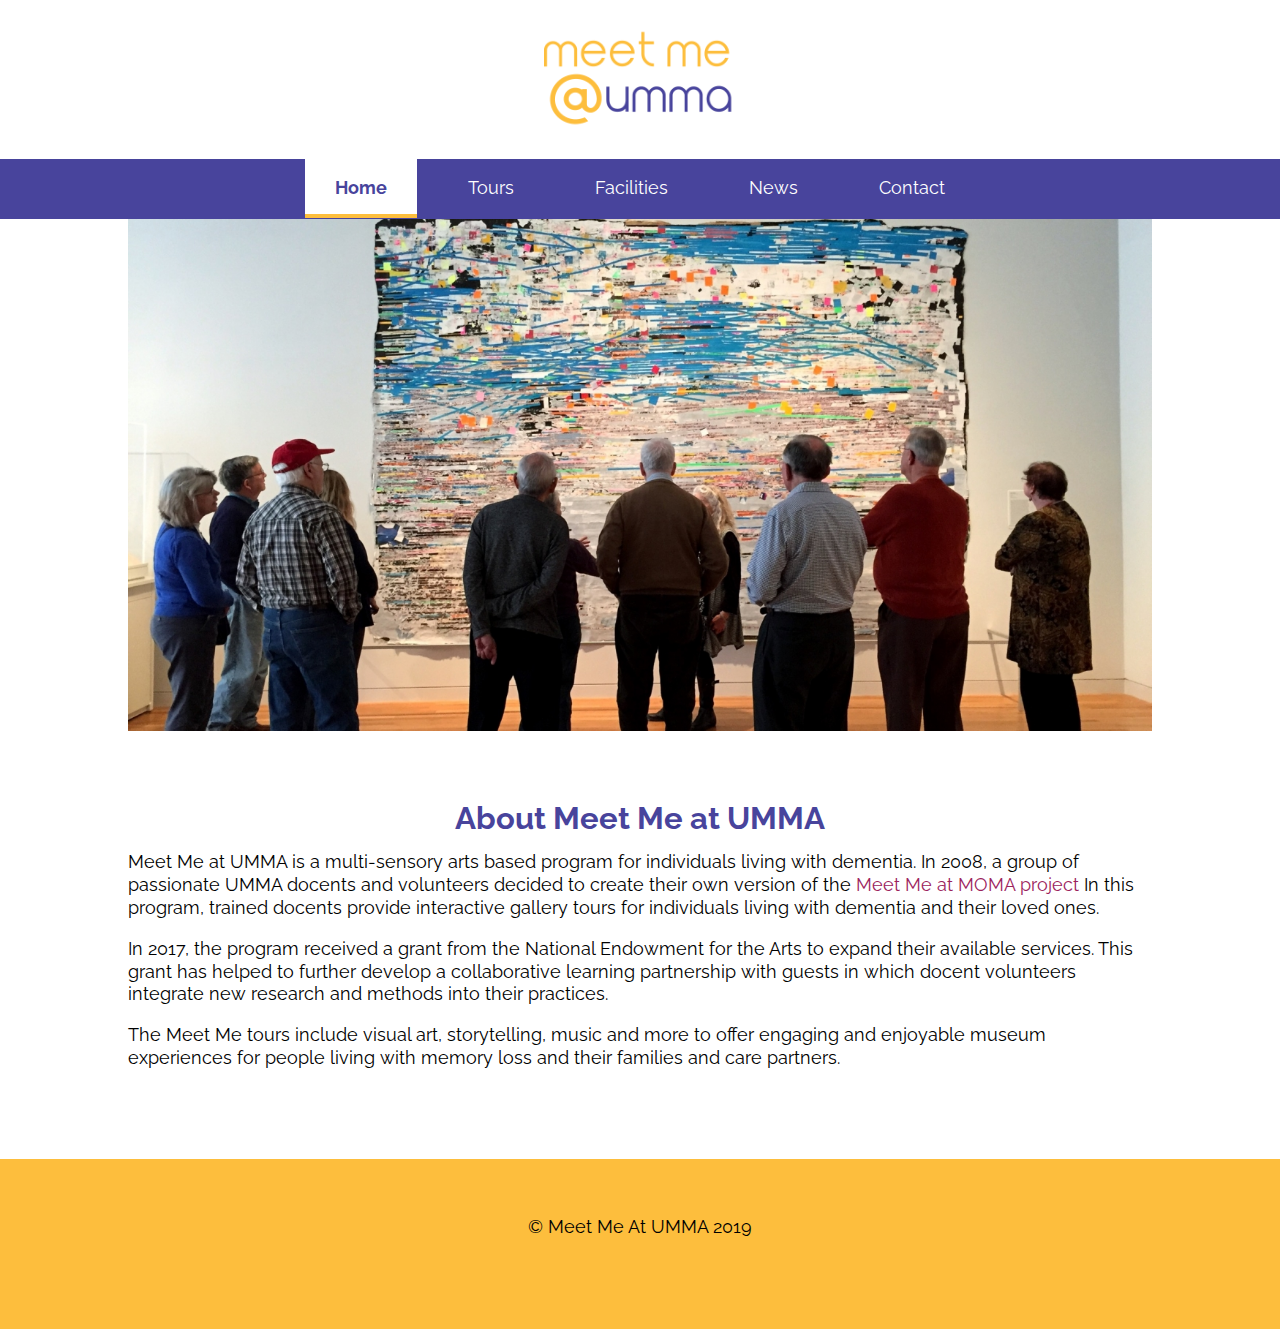
<file: index.html>
<!DOCTYPE html>
<html lang="en" dir="ltr">
<head>
  <meta charset="utf-8">
  <meta name = "viewport" content="width=device-width, initial-scale=1, minimum-scale=1">
  <link rel="stylesheet" type="text/css" href="css/html5reset.css">
  <link rel="stylesheet" type="text/css" href="css/style.css">
  <link rel="icon" href="images/favicon.png" sizes="16x16">
  <title>Meet Me At UMMA | Home</title>
</head>
<body>
  <a class="skiptomain" href=#content>Skip to Content</a>

  <header>
    <img src="images/meetmelogo.png" alt="Meet Me at UMMA Logo"/>
    <nav>
      <ul>
        <li><a class="current" href="index.html">Home</a></li>
        <li><a href="tours.html">Tours</a></li>
        <li><a href="facilities.html">Facilities</a></li>
        <li><a href="news.html">News</a></li>
        <li><a href="contact.html">Contact</a></li>
      </ul>
    </nav>
  </header>

  <main id="content">

    <div id="slideshow">
      <!-- <img src="images/Gilliam.jpg" alt = "Large sculptural painting hanging in a museum"/> -->
      <!-- <h3>  "Meet me has provided a great opportunity to talk about art and share my experiences with others" </h3> -->
      <img id="groupPic" src="images/volunteers.jpeg" alt = "Group of older adults looking at a large colorful painting"/>
      <!-- <h3> "These tours are the highlight of our week!"</h3> -->
    </div>

    <div id="about">
      <h1>About Meet Me at UMMA</h1>
      <p>Meet Me at UMMA is a multi-sensory arts based program for individuals living with dementia. In 2008, a group of passionate UMMA docents and volunteers decided to create their own version of the <a href="https://www.moma.org/visit/accessibility/meetme/"> Meet Me at MOMA project</a> In this program, trained docents provide interactive gallery tours for individuals living with dementia and their loved ones.</p>
      <p>In 2017, the program received a grant from the National Endowment for the Arts to expand their available services. This grant has helped to further develop a collaborative learning partnership with guests in which docent volunteers integrate new research and methods into their practices.</p>
      <p>The Meet Me tours include visual art, storytelling, music and more to offer engaging and enjoyable museum experiences for people living with memory loss and their families and care partners.</p>
    </div>

  </main>

  <footer>
    <p>&copy; Meet Me At UMMA 2019<p>
  </footer>

</body>
</html>
</file>
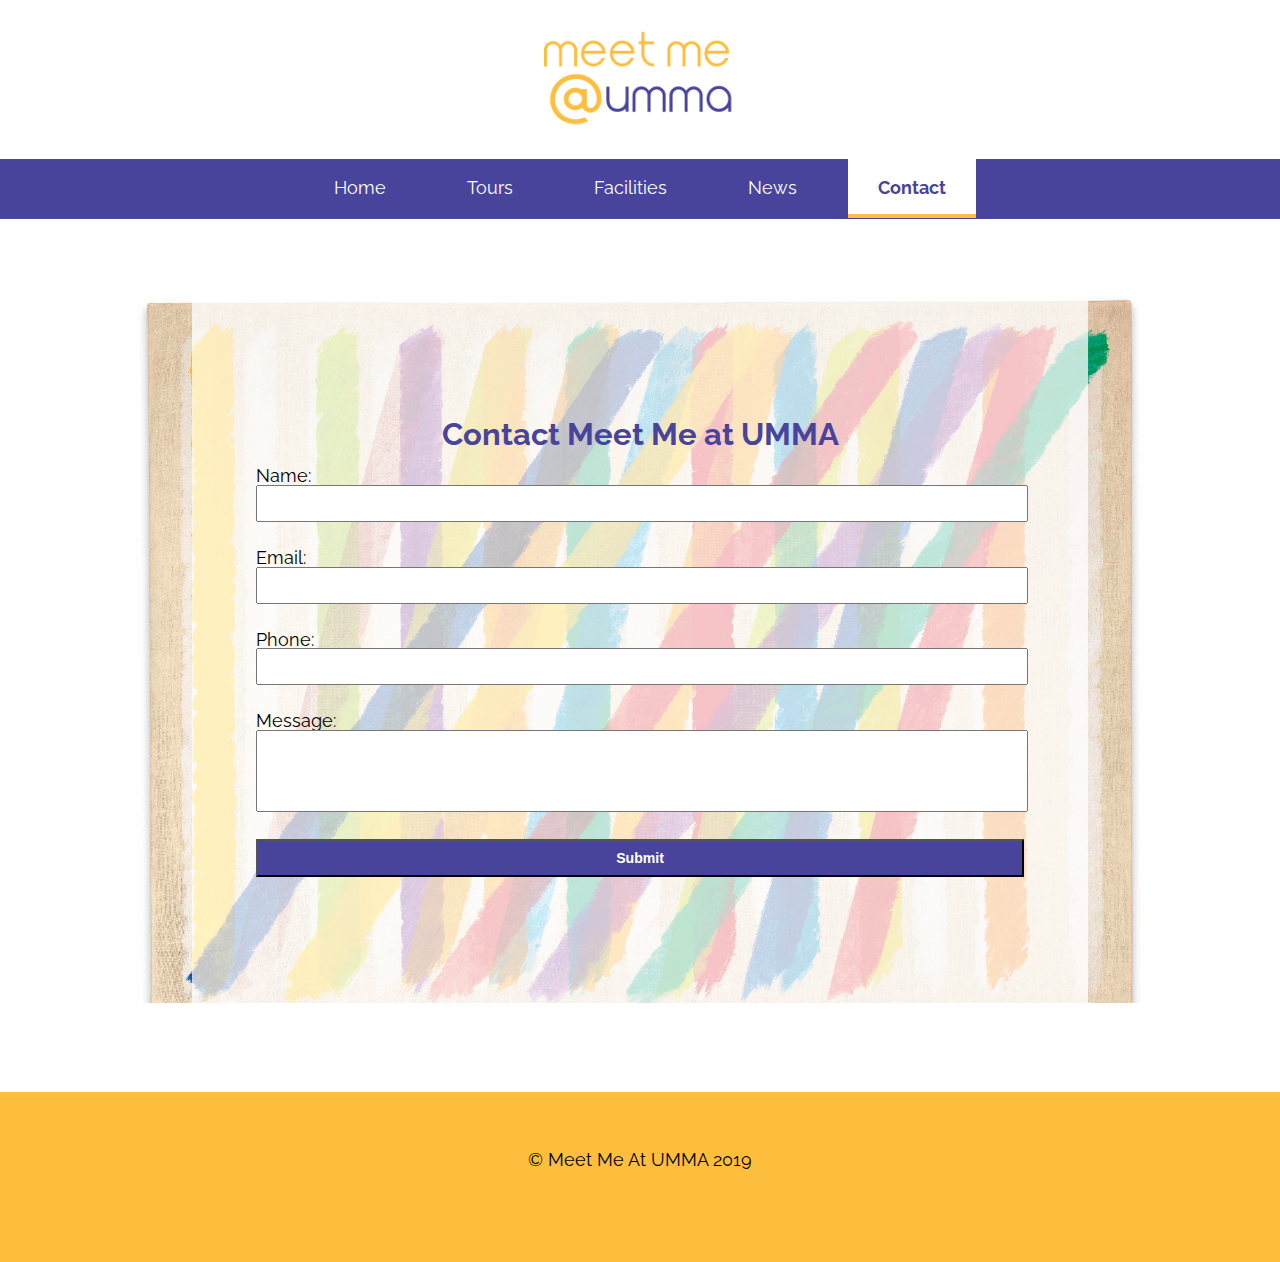
<file: contact.html>
<!DOCTYPE html>
<html lang="en" dir="ltr">
<head>
  <meta charset="utf-8">
  <meta name = "viewport" content="width=device-width, initial-scale=1, minimum-scale=1">

  <link rel="stylesheet" type="text/css" href="css/html5reset.css">
  <link rel="stylesheet" type="text/css" href="css/style.css">
  <link rel="icon" href="images/favicon.png" sizes="16x16">
  <title>Meet Me At UMMA | Contact</title>
</head>
<body>
    <a class="skiptomain" href=#content>Skip to Content</a>

  <header>
    <img src="images/meetmelogo.png" alt="Meet Me at UMMA Logo"/>
    <nav>
      <ul>
        <li><a href="index.html">Home</a></li>
        <li><a href="tours.html">Tours</a></li>
        <li><a href="facilities.html">Facilities</a></li>
        <li><a href="news.html">News</a></li>
        <li><a class="current" href="contact.html">Contact</a></li>
      </ul>
    </nav>
  </header>

  <main id="content">

    <div id="contact">
    <!-- <img width="600" src="images/odonoghue.jpg" alt="Collage painting with gold, gray and beige colors"/> -->
      <div id="transparent">
        <h1>Contact Meet Me at UMMA</h1>
        <form name="contactform" method="POST" action="https://formspree.io/bribrode@umich.edu">
          <label for="name">Name:</label>
          <input id = "name" name="name" aria-label="Name:" type="text"><br>
          <label for="email">Email:</label>
          <input id = "email" name="email" aria-label="Email:" type="text"><br>
          <label for="phone">Phone:</label>
          <input id="phone" name="phone" aria-label="Phone:" type="text"><br>
          <label for="message">Message:</label>
          <input id="message" name="message" aria-label="Message:" type="text"><br>
          <input id="submit" type="submit" value="Submit">
        </form>
      </div>
    </div>
  </main>
      <br>
    <footer>
      <p>&copy; Meet Me At UMMA 2019<p>
    </footer>
</body>

</html>
</file>
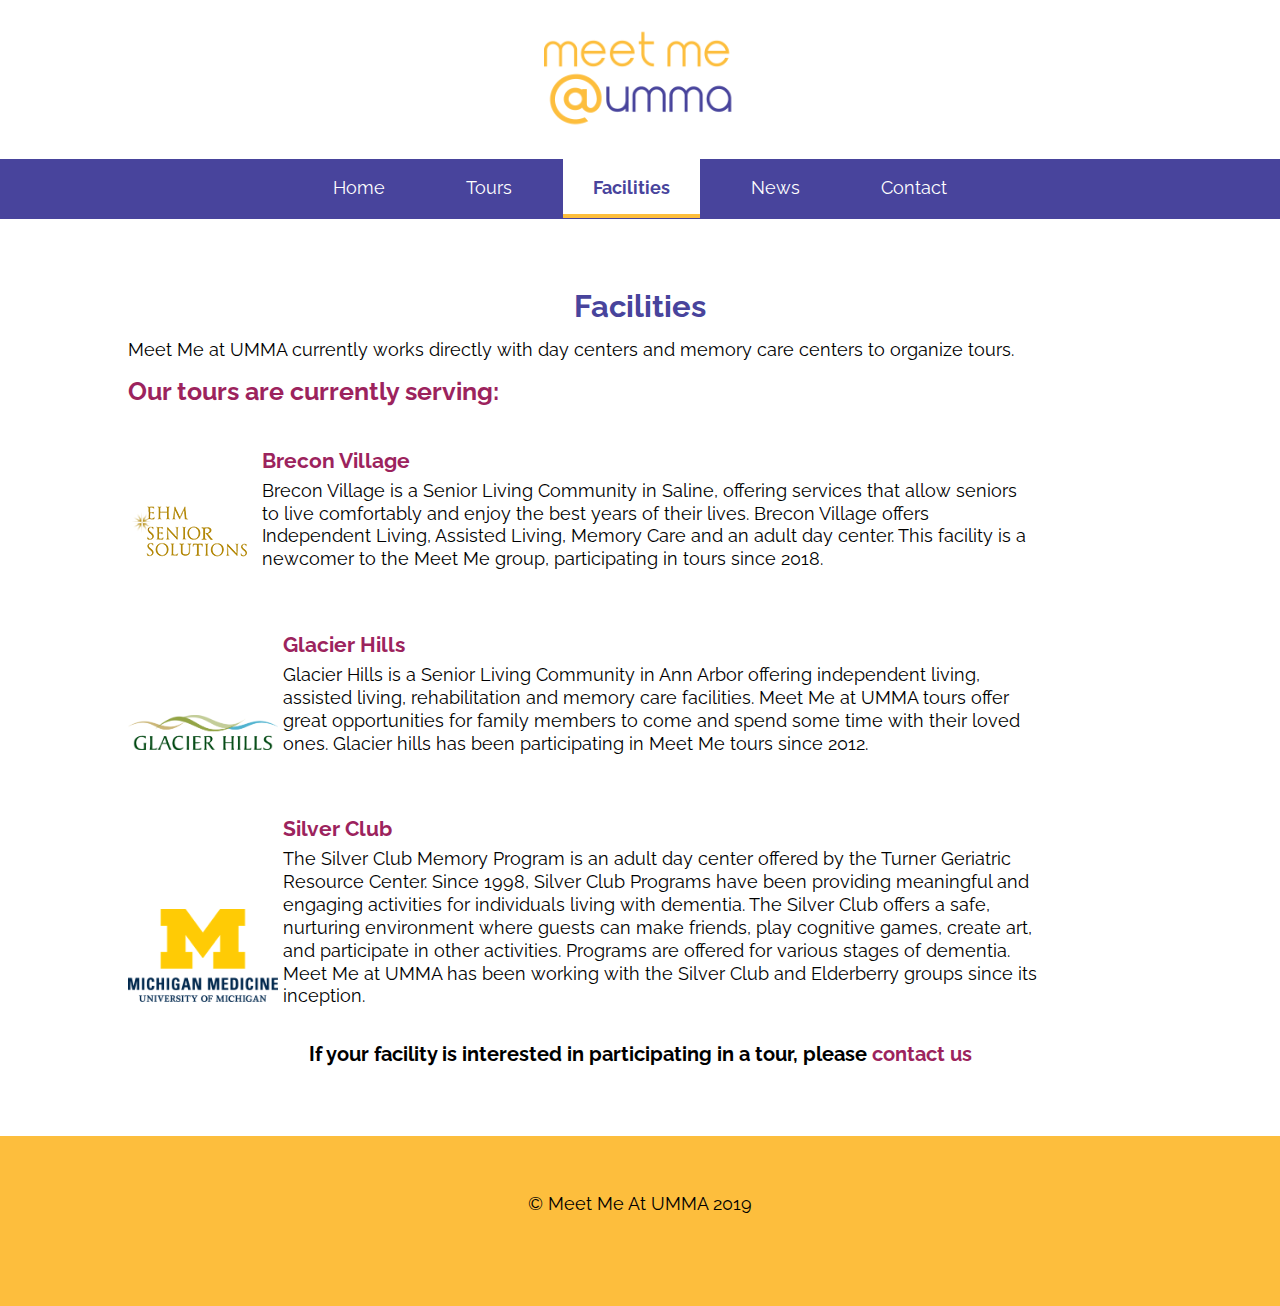
<file: facilities.html>
<!DOCTYPE html>
<html lang="en" dir="ltr">
<head>
  <meta charset="utf-8">
  <meta name = "viewport" content="width=device-width, initial-scale=1, minimum-scale=1">
  <link rel="stylesheet" type="text/css" href="css/html5reset.css">
  <link rel="stylesheet" type="text/css" href="css/style.css">
  <link rel="icon" href="images/favicon.png" sizes="16x16">
  <title>Meet Me At UMMA | Facilities</title>
</head>
<body>
    <a class="skiptomain" href=#content>Skip to Content</a>

  <header>
    <img src="images/meetmelogo.png" alt="Meet Me at UMMA Logo"/>
    <nav>
      <ul>
        <li><a href="index.html">Home</a></li>
        <li><a href="tours.html">Tours</a></li>
        <li><a  class="current" href="facilities.html">Facilities</a></li>
        <li><a href="news.html">News</a></li>
        <li><a href="contact.html">Contact</a></li>
      </ul>
    </nav>
  </header>

  <main id="content">
    <h1>Facilities</h1>
    <p>Meet Me at UMMA currently works directly with day centers and memory care centers to organize tours.</p>
    <h2>Our tours are currently serving:</h2>

    <div class="fac-cont">
      <div class="facility">
        <img src="images/ehm_Logo.png" alt="Evangelical Homes of Michigan Logo"/>
        <div class="content">
          <h3><a href="www.ehmsolutions.org/location/brecon-village/">Brecon Village</a></h3>
          <p>Brecon Village is a Senior Living Community in Saline, offering services that allow seniors to live comfortably and enjoy the best years of their lives. Brecon Village offers Independent Living, Assisted Living, Memory Care and an adult day center. This facility is a newcomer to the Meet Me group, participating in tours since 2018.</p>
        </div>
      </div>

      <div class="facility">
        <img src="images/logo-glacier.png" alt="Glacier Hills Logo"/>
        <div class="content">
          <h3><a href="www.glacierhills.org"> Glacier Hills </a></h3>
          <p>Glacier Hills is a Senior Living Community in Ann Arbor offering independent living, assisted living, rehabilitation and memory care facilities. Meet Me at UMMA tours offer great opportunities for family members to come and spend some time with their loved ones. Glacier hills has been participating in Meet Me tours since 2012.</p>
        </div>
      </div>

      <div class="facility">
        <img src="images/UM-logo.png" alt="Michigan Medicine Logo"/>
        <div class="content">
          <h3><a href="www.med.umich.edu/geriatrics/community/silverclub.htm">Silver Club</a></h3>
          <p>The Silver Club Memory Program is an adult day center offered by the Turner Geriatric Resource Center. Since 1998, Silver Club Programs have been providing meaningful and engaging activities for individuals living with dementia. The Silver Club offers a safe, nurturing environment where guests can make friends, play cognitive games, create art, and participate in other activities. Programs are offered for various stages of dementia. Meet Me at UMMA has been working with the Silver Club and Elderberry groups since its inception.</p>
        </div>
      </div>
    </div>

    <h4>If your facility is interested in participating in a tour, please <a href="/contact.html">contact us</a></h4>



  </main>

  <footer>
    <p>&copy; Meet Me At UMMA 2019<p>
  </footer>
</body>
</html>
</file>
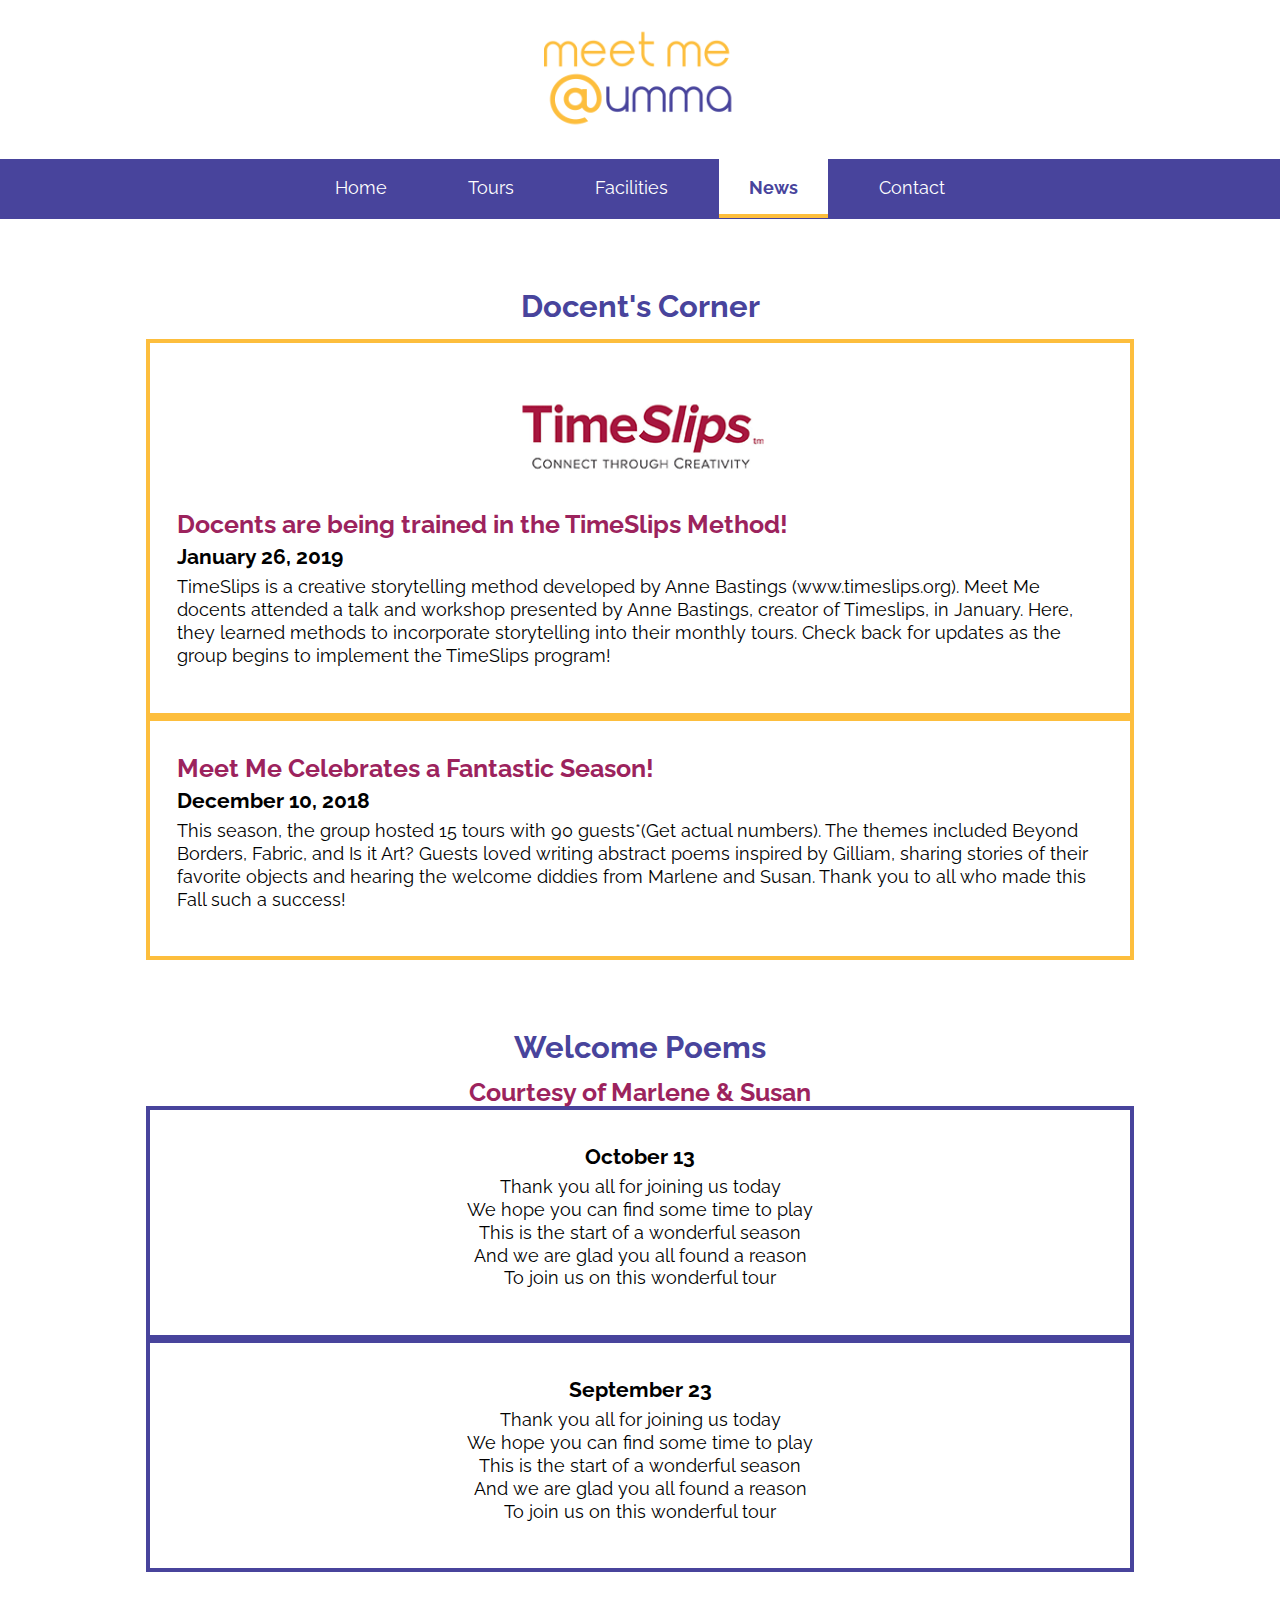
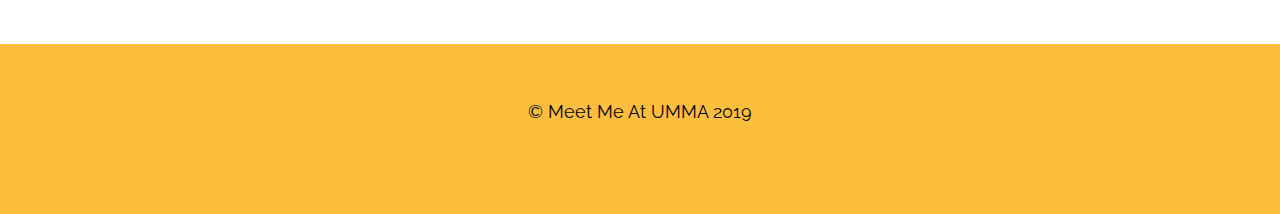
<file: news.html>
<!DOCTYPE html>
<html lang="en" dir="ltr">
<head>
  <meta charset="utf-8">
  <meta name = "viewport" content="width=device-width, initial-scale=1, minimum-scale=1">
  <link rel="stylesheet" type="text/css" href="css/html5reset.css">
  <link rel="stylesheet" type="text/css" href="css/style.css">
  <link rel="stylesheet" href="https://use.fontawesome.com/releases/v5.7.2/css/all.css" integrity="sha384-fnmOCqbTlWIlj8LyTjo7mOUStjsKC4pOpQbqyi7RrhN7udi9RwhKkMHpvLbHG9Sr" crossorigin="anonymous">


  <link rel="icon" href="images/favicon.png" sizes="16x16">
  <title>Meet Me At UMMA | News</title>
</head>
<body>
    <a class="skiptomain" href=#content>Skip to Content</a>

    <header>
    <img src="images/meetmelogo.png" alt="Meet Me at UMMA Logo"/>
    <nav>
      <ul>
        <li><a href="index.html">Home</a></li>
        <li><a href="tours.html">Tours</a></li>
        <li><a href="facilities.html">Facilities</a></li>
        <li><a class="current" href="news.html">News</a></li>
        <li><a href="contact.html">Contact</a></li>
      </ul>
    </nav>
    </header>

    <main id="content">

    <div id="docents">
      <div id="blog">
        <h1>Docent's Corner</h1>

        <article>
          <img src="images/timeslips.png" alt="Time Slips Logo"/>
          <h2>Docents are being trained in the TimeSlips Method!</h2>
          <h3>January 26, 2019</h3>
          <p>TimeSlips is a creative storytelling method developed by Anne Bastings (www.timeslips.org). Meet Me docents attended a talk and workshop presented by Anne Bastings, creator of Timeslips, in January. Here, they learned methods to incorporate storytelling into their monthly tours. Check back for updates as the group begins to implement the TimeSlips program!</p>
        </article>
        <article>
          <h2>Meet Me Celebrates a Fantastic Season!</h2>
          <h3>December 10, 2018</h3>
          <p>This season, the group hosted 15 tours with 90 guests*(Get actual numbers). The themes included Beyond Borders, Fabric, and Is it Art? Guests loved writing abstract poems inspired by Gilliam, sharing stories of their favorite objects and hearing the welcome diddies from Marlene and Susan. Thank you to all who made this Fall such a success!</p>
        </article>
      </div>

      <div id="poems">
        <h1>Welcome Poems</h1>
        <h2>Courtesy of Marlene & Susan</h2>

        <i class="far fa-comments fa-6x" aria-label="Speech Bubbles"></i>

        <article>
          <h3>October 13</h3>
          <p>Thank you all for joining us today<br> We hope you can find some time to play
          <br>This is the start of a wonderful season<br> And we are glad you all found a reason <br>
          To join us on this wonderful tour </p>
        </article>

        <article>
          <h3>September 23</h3>
          <p>Thank you all for joining us today<br> We hope you can find some time to play
          <br>This is the start of a wonderful season<br> And we are glad you all found a reason <br>
          To join us on this wonderful tour </p>
        </article>
      </div>
    </div>
  </main>

  <footer>
    <p>&copy; Meet Me At UMMA 2019<p>
  </footer>
</body>
</html>
</file>
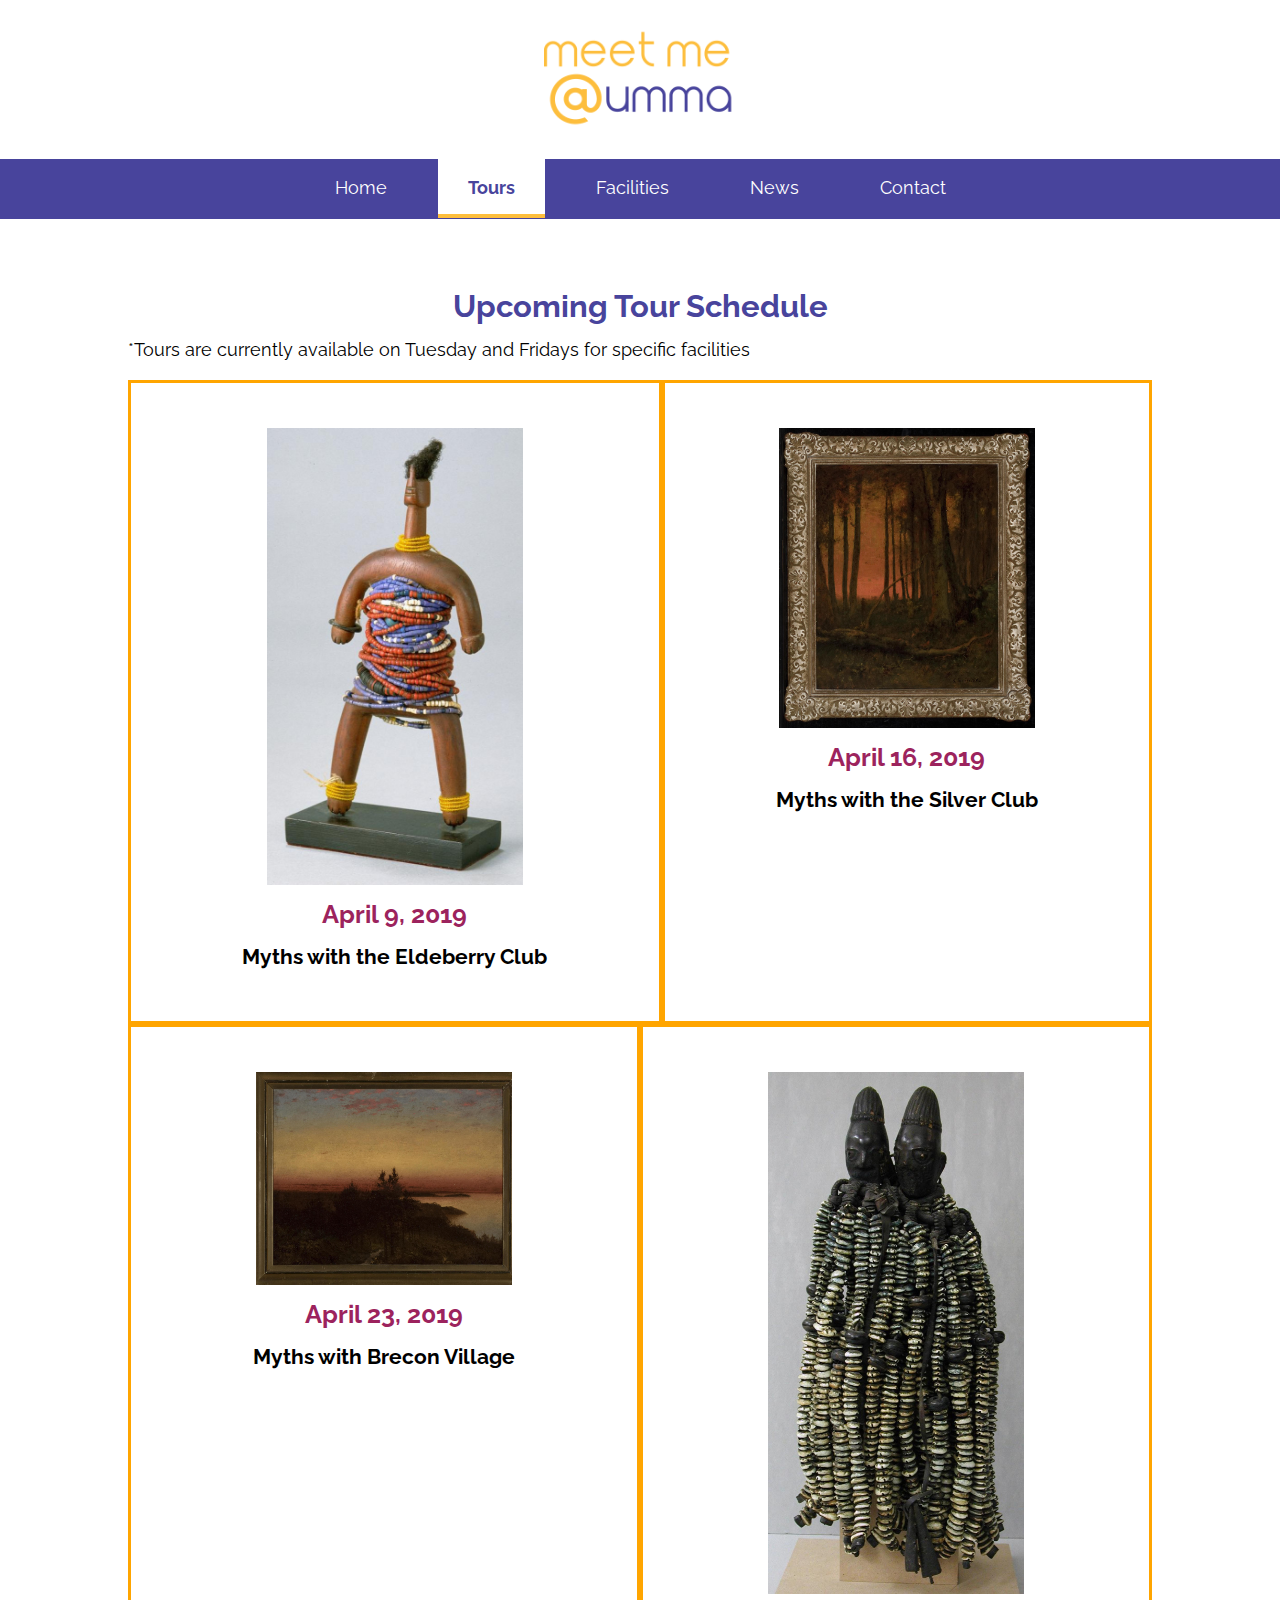
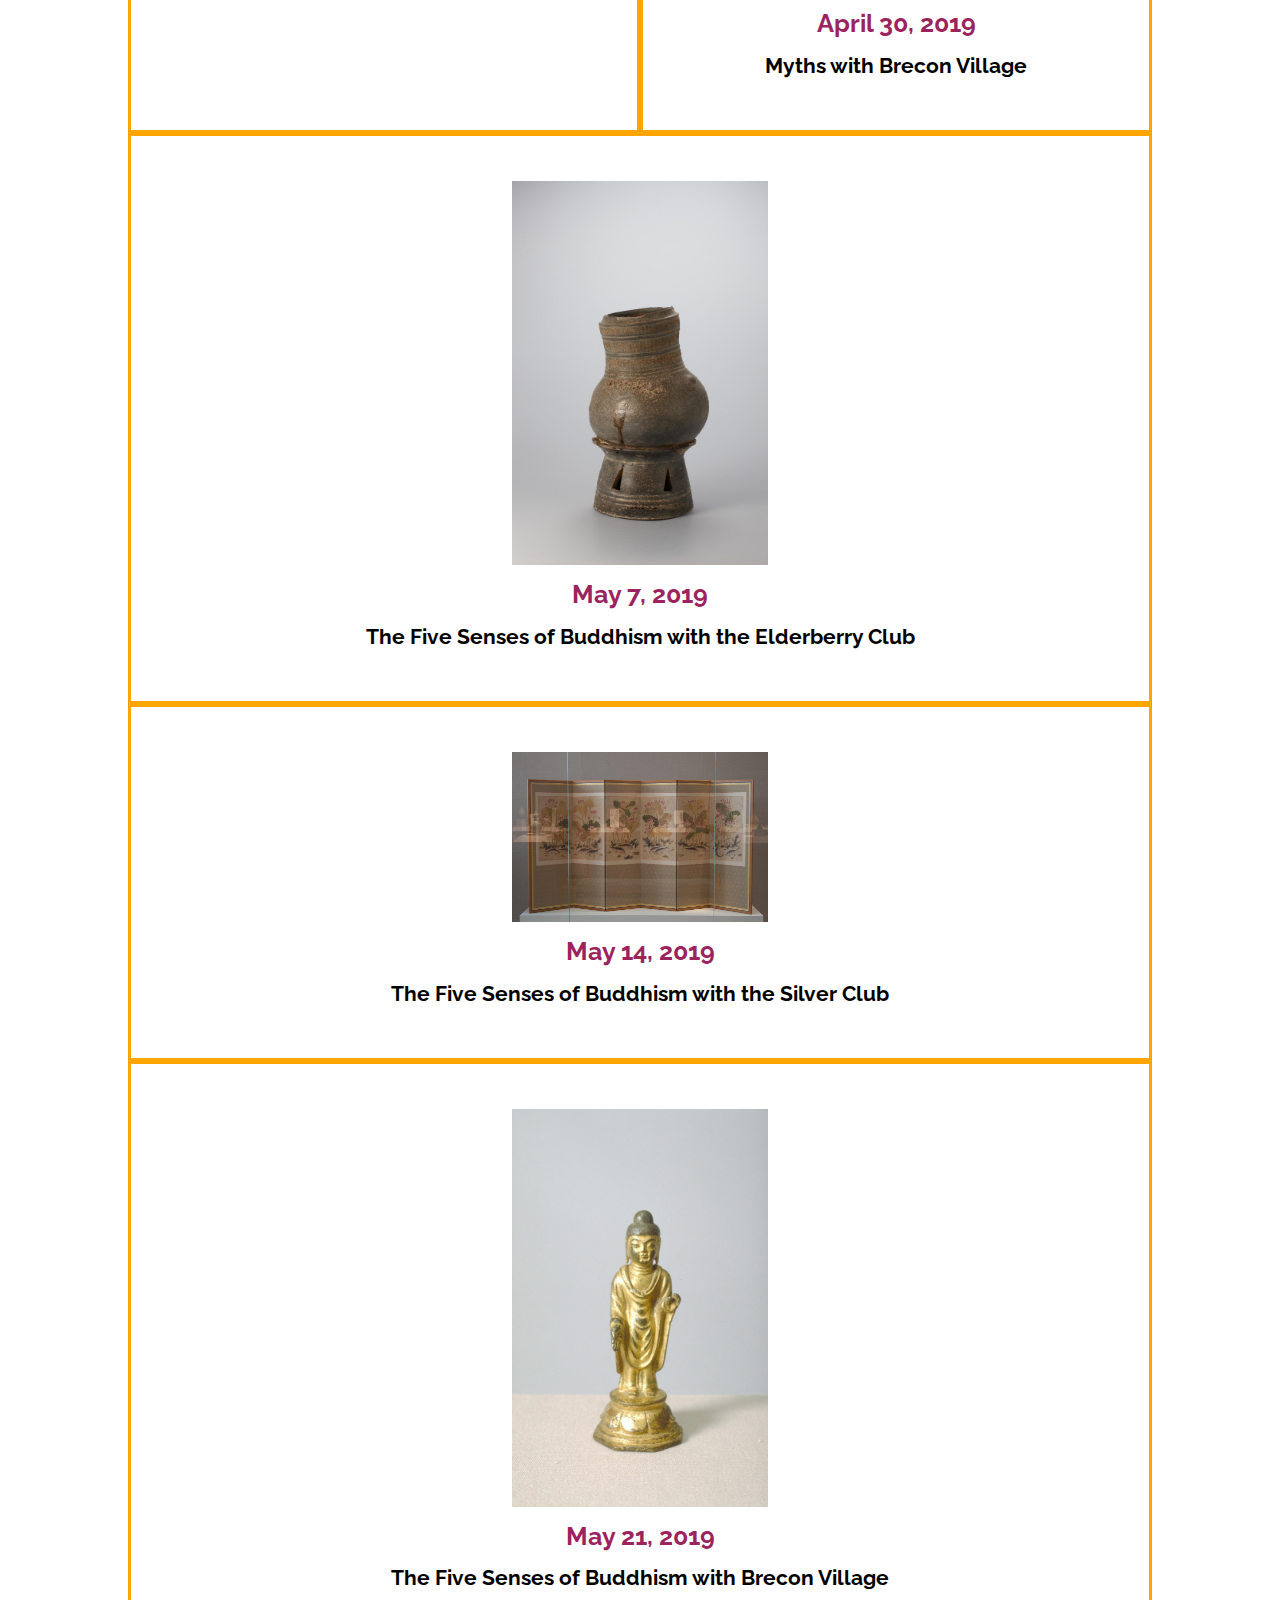
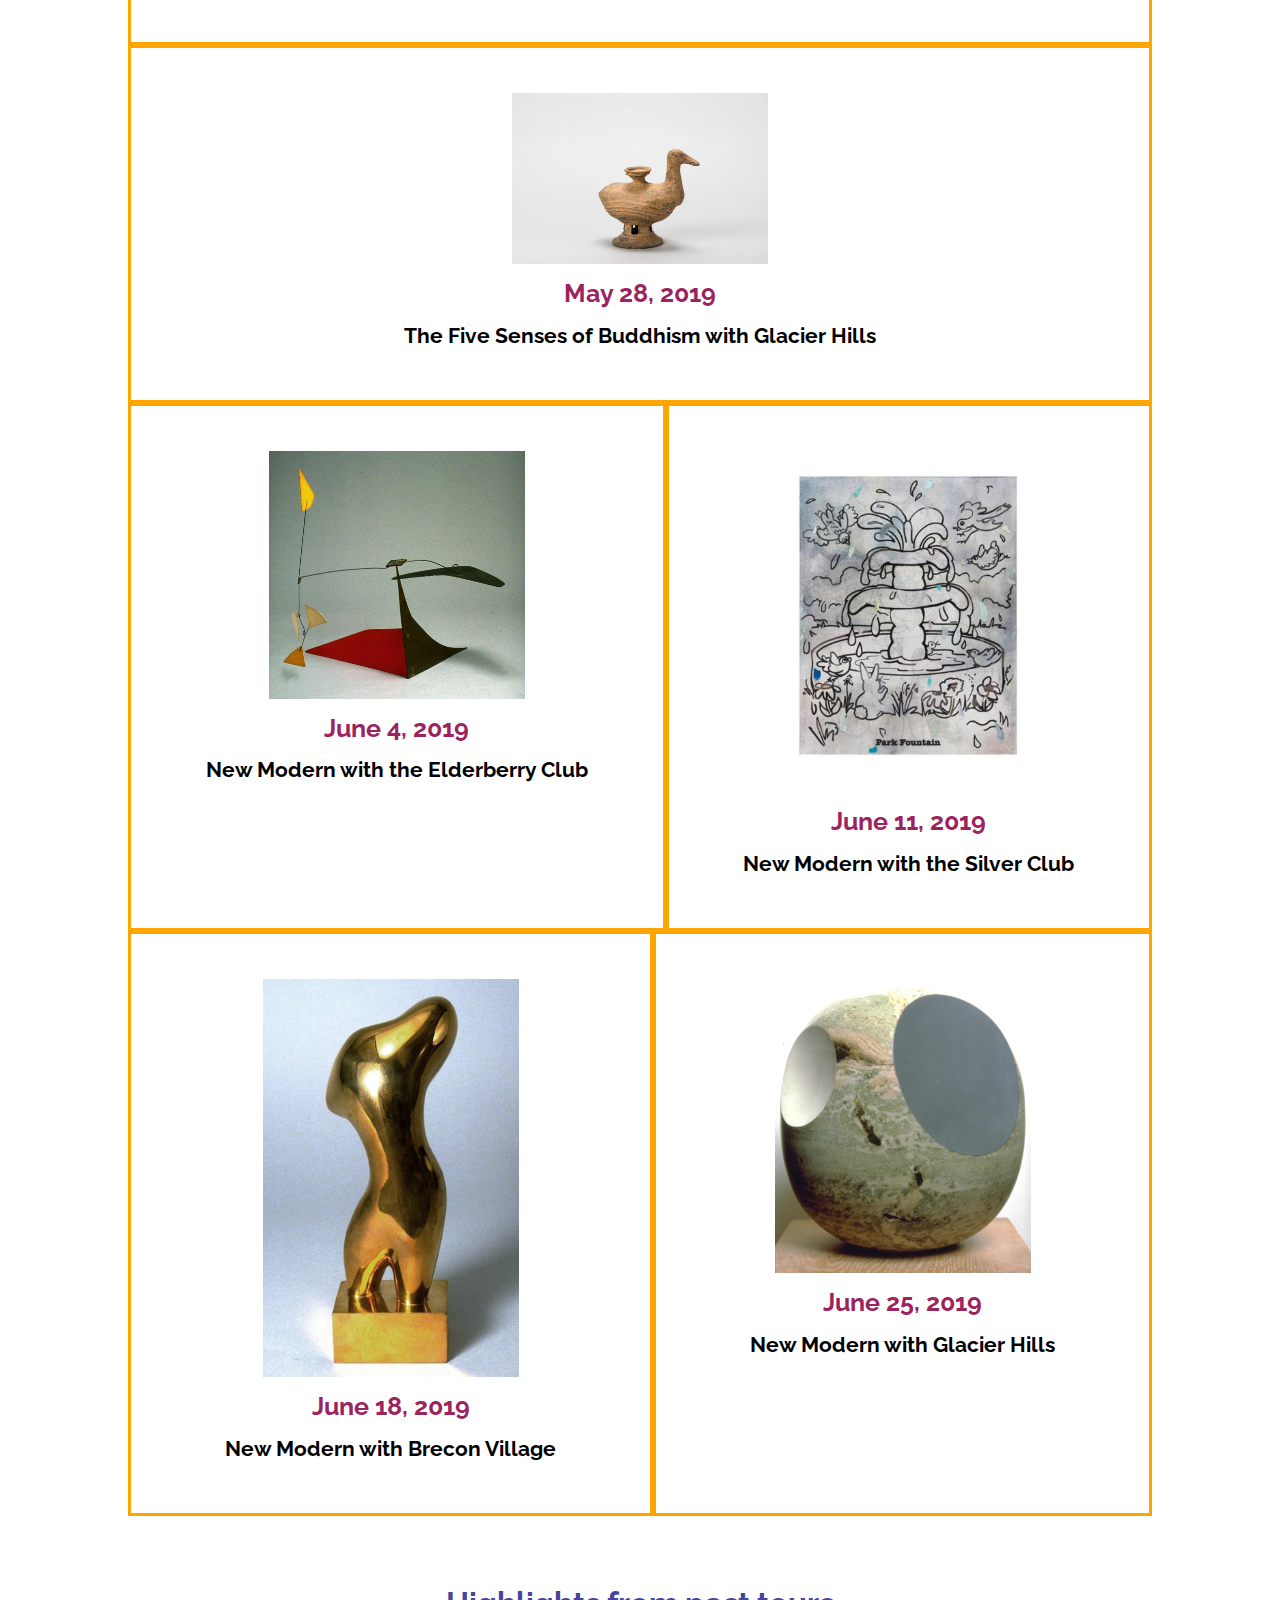
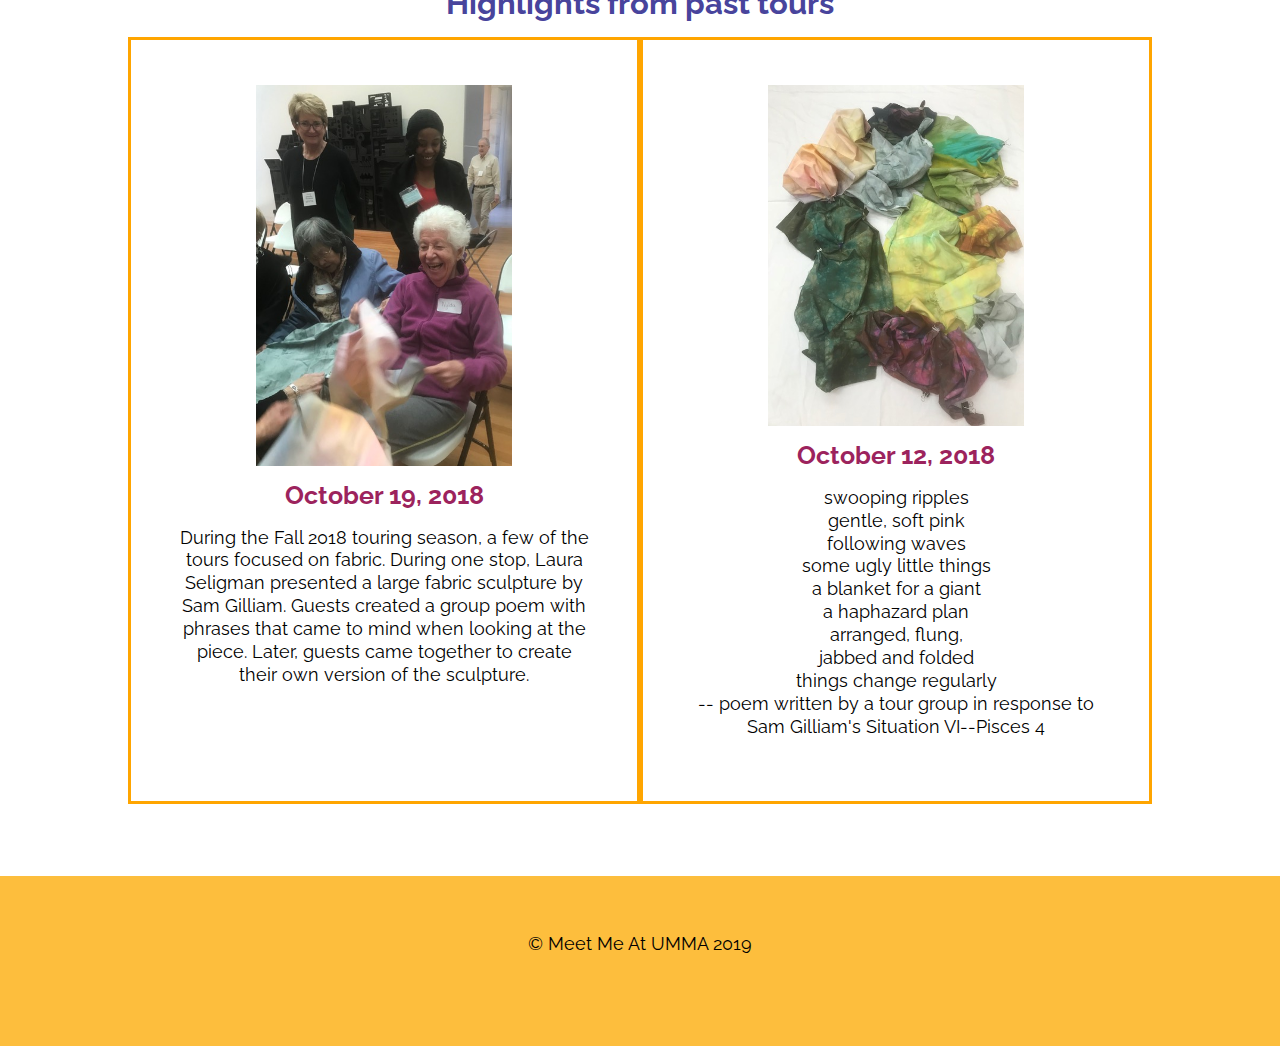
<file: tours.html>
<!DOCTYPE html>
<html lang="en" dir="ltr">
<head>
  <meta charset="utf-8">
  <meta name = "viewport" content="width=device-width, initial-scale=1, minimum-scale=1">
  <link rel="stylesheet" type="text/css" href="css/html5reset.css">
  <link rel="stylesheet" type="text/css" href="css/style.css">
  <link rel="icon" href="images/favicon.png" sizes="16x16">
  <title>Meet Me At UMMA | Tours</title>
</head>
<body>
    <a class="skiptomain" href=#content>Skip to Content</a>

    <header>
    <img src="images/meetmelogo.png" alt="Meet Me at UMMA Logo"/>
    <nav>
      <ul>
        <li><a href="index.html">Home</a></li>
        <li><a  class="current" href="tours.html">Tours</a></li>
        <li><a href="facilities.html">Facilities</a></li>
        <li><a href="news.html">News</a></li>
        <li><a href="contact.html">Contact</a></li>
      </ul>
    </nav>
    </header>

    <main id="content">

    <h1>Upcoming Tour Schedule</h1>
    <p>*Tours are currently available on Tuesday and Fridays for specific facilities</p>
    <div class="tourCal">
      <div class="tourDate">
        <img src="images/fertility.jpg" alt="Wooden African fertility doll wrapped in beads"/>
        <h2>April 9, 2019</h2>
        <h3>Myths with the Eldeberry Club</h3>
      </div>

      <div class="tourDate">
        <img src="images/inness.jpg" alt="Framed painting of a forest with a sunset background"/>
        <h2>April 16, 2019</h2>
        <h3>Myths with the Silver Club</h3>
      </div>

      <div class="tourDate">
        <img src="images/kensett.jpg" alt="Framed landscape painting of a lakeshore"/>
        <h2>April 23, 2019</h2>
        <h3>Myths with Brecon Village</h3>
      </div>

      <div class="tourDate">
        <img src="images/yoruba.jpg" alt="Pair of African beaded dolls"/>
        <h2>April 30, 2019</h2>
        <h3>Myths with Brecon Village</h3>
      </div>

      <div class="tourDate">
        <img src="images/sidewaysjar.jpg" alt="Rustic unbalanced vase"/>
        <h2>May 7, 2019</h2>
        <h3>The Five Senses of Buddhism with the Elderberry Club</h3>
      </div>

      <div class="tourDate">
        <img src="images/screen.jpg" alt="Screen with lotus flower illustrations"/>
        <h2>May 14, 2019</h2>
        <h3>The Five Senses of Buddhism with the Silver Club</h3>
      </div>

      <div class="tourDate">
        <img src="images/buddha.jpg" alt="Golden buddha statue"/>
        <h2>May 21, 2019</h2>
        <h3>The Five Senses of Buddhism with Brecon Village</h3>
      </div>

      <div class="tourDate">
        <img src="images/duck.jpg" alt="Tan duck statue"/>
        <h2>May 28, 2019</h2>
        <h3>The Five Senses of Buddhism with Glacier Hills</h3>
      </div>

      <div class="tourDate">
        <img src="images/calder.jpg" alt="Metal sculpture with yellow triangles"/>
        <h2>June 4, 2019</h2>
        <h3>New Modern with the Elderberry Club</h3>
      </div>

      <div class="tourDate">
        <img src="images/owens.jpg" alt="Black line drawing of a fountain with birds and small animals playing in it"/>
        <h2>June 11, 2019</h2>
        <h3>New Modern with the Silver Club</h3>
      </div>

      <div class="tourDate">
        <img src="images/arp.jpg" alt="Ambiguous gold dog sculpture that resembles a dog"/>
        <h2>June 18, 2019</h2>
        <h3>New Modern with Brecon Village</h3>
      </div>

      <div class="tourDate">
        <img src="images/hepworth.jpg" alt="Round marble sculpture with two flat circle surfaces"/>
        <h2>June 25, 2019</h2>
        <h3>New Modern with Glacier Hills</h3>
      </div>
    </div>


    <h1>Highlights from past tours</h1>
    <div class="pastTours">
      <div class="pastDate">
        <img width="200" src="images/gilliamActivity.jpeg" alt="Smiling woman holding fabric sculpture"/>
        <h2>October 19, 2018</h2>
        <p>During the Fall 2018 touring season, a few of the tours focused on fabric. During one stop, Laura Seligman presented a large fabric sculpture by Sam Gilliam. Guests created a group poem with phrases that came to mind when looking at the piece. Later, guests came together to create their own version of the sculpture.</p>
      </div>

      <div class="pastDate">
        <img width="200" src="images/gilliamgroup.jpeg" alt="Multicolored fabric pieces put together in a sculpture"/>
        <h2>October 12, 2018</h2>
        <p>swooping ripples
        <br>gentle, soft pink
        <br>    following waves
        <br>some ugly little things
        <br>a blanket for a giant
        <br>a haphazard plan
        <br>arranged, flung,
        <br>    jabbed and folded
        <br>things change regularly
        <br>-- poem written by a tour group in response to Sam Gilliam's Situation VI--Pisces 4</p>
      </div>
    </div>
  </main>

  <footer>
    <p>&copy; Meet Me At UMMA 2019<p>
  </footer>

</body>
</html>
</file>
<file: css/style.css>
/* STYLING FOR ELEMENTS ON ALL PAGES */

/* Fonts */
@import url(https://fonts.googleapis.com/css?family=Raleway);

/* Skip to main content */
.skiptomain{
  text-decoration: none;
  position: relative;
  padding: 15px;
  left: -200px;
  transition: left ease-in .5s;
  top: 15px;

}

.skiptomain:focus {
  left: 0;
}

/* Navigation  */
header{
  min-height: 20vh;
}

header img{
  padding: 10px;
  margin: auto;
  width: 15vw;
  min-width: 150px;
  display: block;
}

nav{
  margin: 20px 0 0;
  text-align: center;
  background-color: #48449C;
  padding: 10px;
  border-bottom: #48449C 2px solid;

}

nav li{
  padding: 8px;
}

nav a{
  color: #FFFFFF;
  text-decoration: None;
}

.current{
  font-weight: bold;
  border-bottom: #FDBE3D 4px solid;
}

@media screen and (min-width: 700px){
  nav{
    padding: 20px;
  }

  nav li{
    display: inline;
  }

  nav a{
    padding: 20px 30px 16px;
  }

  .current{
    color: #48449C;
    background-color: white;
      font-weight: bold;
  }
}

/* Footer */
footer{
  background-color: #FDBE3D;
  min-height: 15vh;
  margin-top: 8vh;
}

footer p{
  line-height: 15vh;
  text-align: center;
}

/* Body */
body {
  font-family: Raleway;
  font-size: 1.1em;
}

p{
  line-height: 1.3em;
  padding-bottom: 1em;
}

main{
  width: 80vw;
  min-height: 65vh;
  margin: 0 auto;

}

h1 {
  font-size: 1.75em;
  color: #48449C;
  font-weight: bold;
  text-align: center;
  padding-bottom: 2vh;
  margin-top: 8vh;
}

h2{
  color: #9C235D;
  font-size: 1.4em;
}

h3{
  font-size: 1.2em;
}

h4{
  margin-top: 2vh;
  font-weight: bold;
  text-align: center;
  font-size: 1.15em;
}

a{
  text-decoration: none;
  /* font-weight: bold; */
  color: #9C235D;
}

/* HOME PAGE ELEMENTS*/

#slideshow img{
  width: 80vw;
  margin: 0 auto;
  display: block;
  z-index: -1;
}




/* TOUR PAGE ELEMENTS*/
.tourCal, .pastTours{
  display: flex;
  flex-flow: row wrap;
  justify-content: space-around;
}

.tourDate, .pastDate{
  flex-grow: 1;
  /* align-self: center; */
  border: orange 3px solid;
  padding: 5vh;
}

.pastDate{
  width: 30vw;
}

.tourDate img, .pastDate img{
  margin: 0 auto;
  display: block;
  width: 20vw;
  min-width: 150px;
}

.tourDate, .pastDate{
  text-align: center;
}

.tourDate h2, .pastDate h2{
  margin: 2vh auto;
}

/* FACILITY PAGE ELEMENTS */


.facility img{
  max-width: 150px;
  display: inline-block;
  margin: auto 0;

}

.facility .content{
  /* grid-column-start: 2;
  grid-column-end: 2; */
  display: inline-block;
  width: 60vw;
  margin: 4vh auto 0;
}

/* NEWS PAGE ELEMENTS */
/* #docents{
  display: grid;
  grid-template-columns: 2fr 1fr;
} */

#blog, #poems{
  margin: 0 2vh;
}

#poems{
  text-align: center;
}

#poems article{
  border: #48449C 4px solid;
  padding: 3vh;
}

article h2, h3{
  margin: 1vh auto;
}

article img{
  display: block;
  margin: 0 auto;
  width: 30vw;
  min-width: 250px;

}

#blog article{
  border: #FDBE3D 4px solid;
  padding: 3vh;
}

.far{
  color: #FDBE3D;
}


/* CONTACT PAGE ELEMENTS */
#contact{
  background-image: url(../images/dorazio.jpg);
  /* background-repeat: no-repeat; */
  background-size: 80vw;
  height: 80vh;
}

#transparent{
  background: rgba(255,255,255,.75);
  margin: 5vw ;
  padding: 5vw;
  height: 80vh;
}

input{
  width: 60vw;
  margin-bottom: 3vh;
  padding: 1vh 0;
}

#message{
  padding-bottom: 6vh;
}

#submit{
  background-color: #48449C;
  color: White;
  font-weight: bold;
  font-size: .8em;
  padding: 1vh 0;
}
</file>
